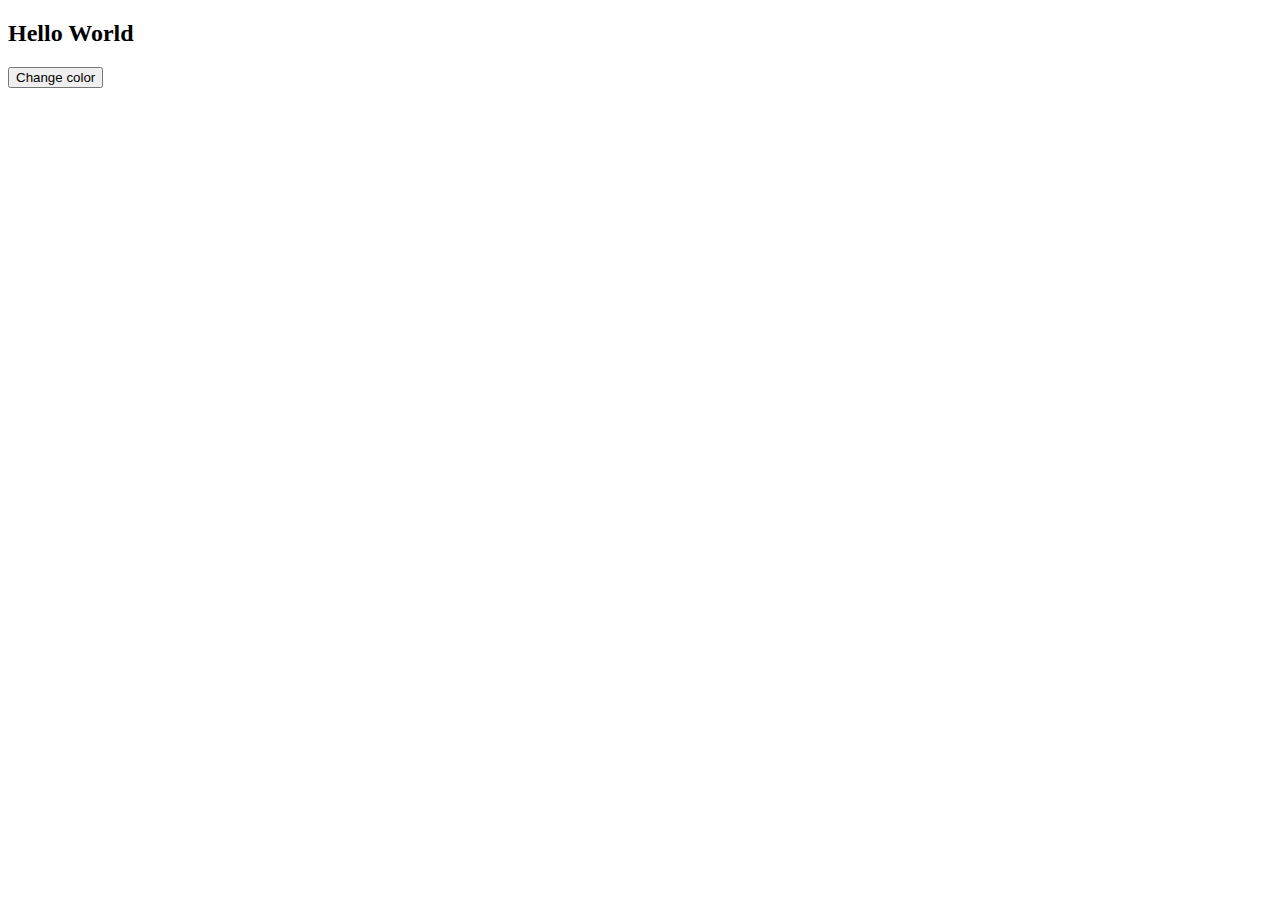
<file: index.html>
<!-- <!DOCTYPE html>
<html lang="en">
<head>
    <meta charset="UTF-8">
    <meta name="viewport" content="width=device-width, initial-scale=1.0">
    <title>Document</title>
    <script src="./function.js"></script>
    <script>
        function demo(){
            document.getElementById("name").innerHTML = "Hello Hyderabad"
        }
    </script>
</head>
<body>
    <h1 id="name">
        Hello World
    </h1><br>
    <button onclick="demo()">Change Text</button>
</body>
</html> -->
<!-- backgroundcolor -->
<!DOCTYPE html>
<html lang="en">
<head>
    <meta charset="UTF-8">
    <meta name="viewport" content="width=device-width, initial-scale=1.0">
    <title>Document</title>
    <script>
        function bgchange(){
            document.body.style.backgroundColor = "lightblue"
            document.body.style.color = "red"
        }
        
    </script>
</head>
<body>
    <h2>Hello World</h2>
    <button onclick="bgchange()">Change color</button>
</body>
</html>
</file>
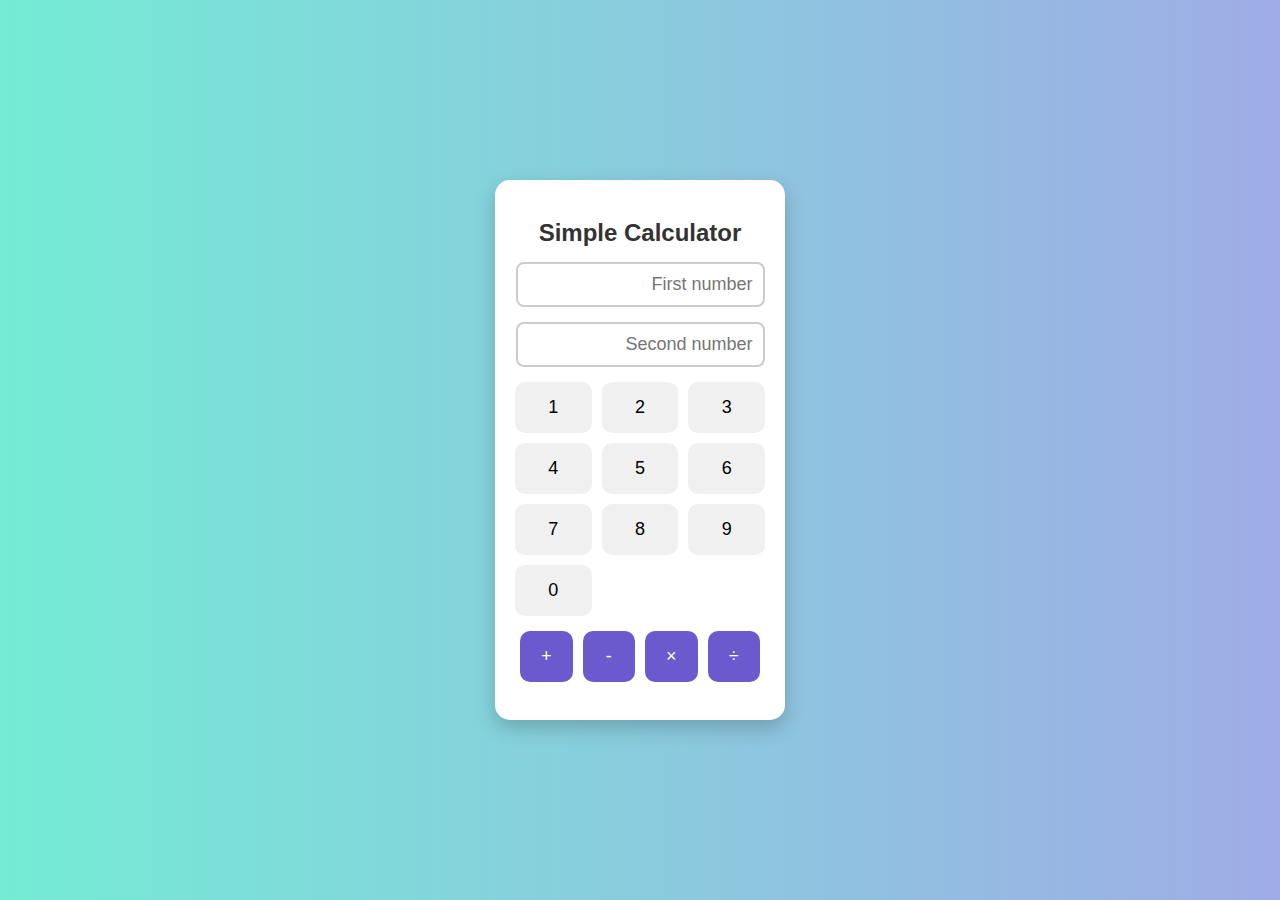
<file: cal.html>
<!DOCTYPE html>
<html>
<head>
  <title>Beautiful Calculator</title>
  <style>
    body {
      font-family: Arial, sans-serif;
      display: flex;
      justify-content: center;
      align-items: center;
      height: 100vh;
      background: linear-gradient(to right, #74ebd5, #9face6);
      margin: 0;
    }

    .calculator {
      background: #fff;
      padding: 20px;
      border-radius: 15px;
      box-shadow: 0 8px 20px rgba(0, 0, 0, 0.2);
      text-align: center;
      width: 250px;
    }

    h2 {
      margin-bottom: 15px;
      color: #333;
    }

    input {
      width: 90%;
      padding: 10px;
      margin-bottom: 15px;
      font-size: 18px;
      text-align: right;
      border: 2px solid #ccc;
      border-radius: 8px;
      outline: none;
      transition: 0.3s;
    }

    input:focus {
      border-color: #6a5acd;
    }

    .buttons {
      display: grid;
      grid-template-columns: repeat(3, 1fr);
      gap: 10px;
      margin-bottom: 15px;
    }

    .buttons button,
    .ops button {
      padding: 15px;
      font-size: 18px;
      border: none;
      border-radius: 10px;
      cursor: pointer;
      transition: 0.3s;
    }

    .buttons button {
      background: #f0f0f0;
    }

    .buttons button:hover {
      background: #dcdcdc;
    }

    .ops {
      display: flex;
      justify-content: space-between;
    }

    .ops button {
      background: #6a5acd;
      color: white;
      flex: 1;
      margin: 0 5px;
    }

    .ops button:hover {
      background: #483d8b;
    }

    #result {
      margin-top: 15px;
      font-size: 18px;
      font-weight: bold;
      color: #222;
    }
  </style>
</head>
<body>

  <div class="calculator">
    <h2>Simple Calculator</h2>

    <!-- Input boxes -->
    <input type="text" id="num1" readonly placeholder="First number">
    <input type="text" id="num2" readonly placeholder="Second number">

    <!-- Number buttons -->
    <div class="buttons">
      <button onclick="enterNumber(1)">1</button>
      <button onclick="enterNumber(2)">2</button>
      <button onclick="enterNumber(3)">3</button>
      <button onclick="enterNumber(4)">4</button>
      <button onclick="enterNumber(5)">5</button>
      <button onclick="enterNumber(6)">6</button>
      <button onclick="enterNumber(7)">7</button>
      <button onclick="enterNumber(8)">8</button>
      <button onclick="enterNumber(9)">9</button>
      <button onclick="enterNumber(0)">0</button>
    </div>

    <!-- Operation buttons -->
    <div class="ops">
      <button onclick="calculate('add')">+</button>
      <button onclick="calculate('sub')">-</button>
      <button onclick="calculate('mul')">×</button>
      <button onclick="calculate('div')">÷</button>
    </div>

    <p id="result"></p>
  </div>

  <script>
    let currentBox = "num1";

    function enterNumber(num) {
      document.getElementById(currentBox).value += num;
    }

    document.getElementById("num1").addEventListener("focus", () => currentBox = "num1");
    document.getElementById("num2").addEventListener("focus", () => currentBox = "num2");

    function calculate(op) {
      let n1 = Number(document.getElementById("num1").value);
      let n2 = Number(document.getElementById("num2").value);
      let result;

      if (op === "add") result = n1 + n2;
      if (op === "sub") result = n1 - n2;
      if (op === "mul") result = n1 * n2;
      if (op === "div") result = n2 === 0 ? "Cannot divide by 0" : n1 / n2;

      document.getElementById("result").innerText = "Result = " + result;
    }
  </script>

</body>
</html>
</file>
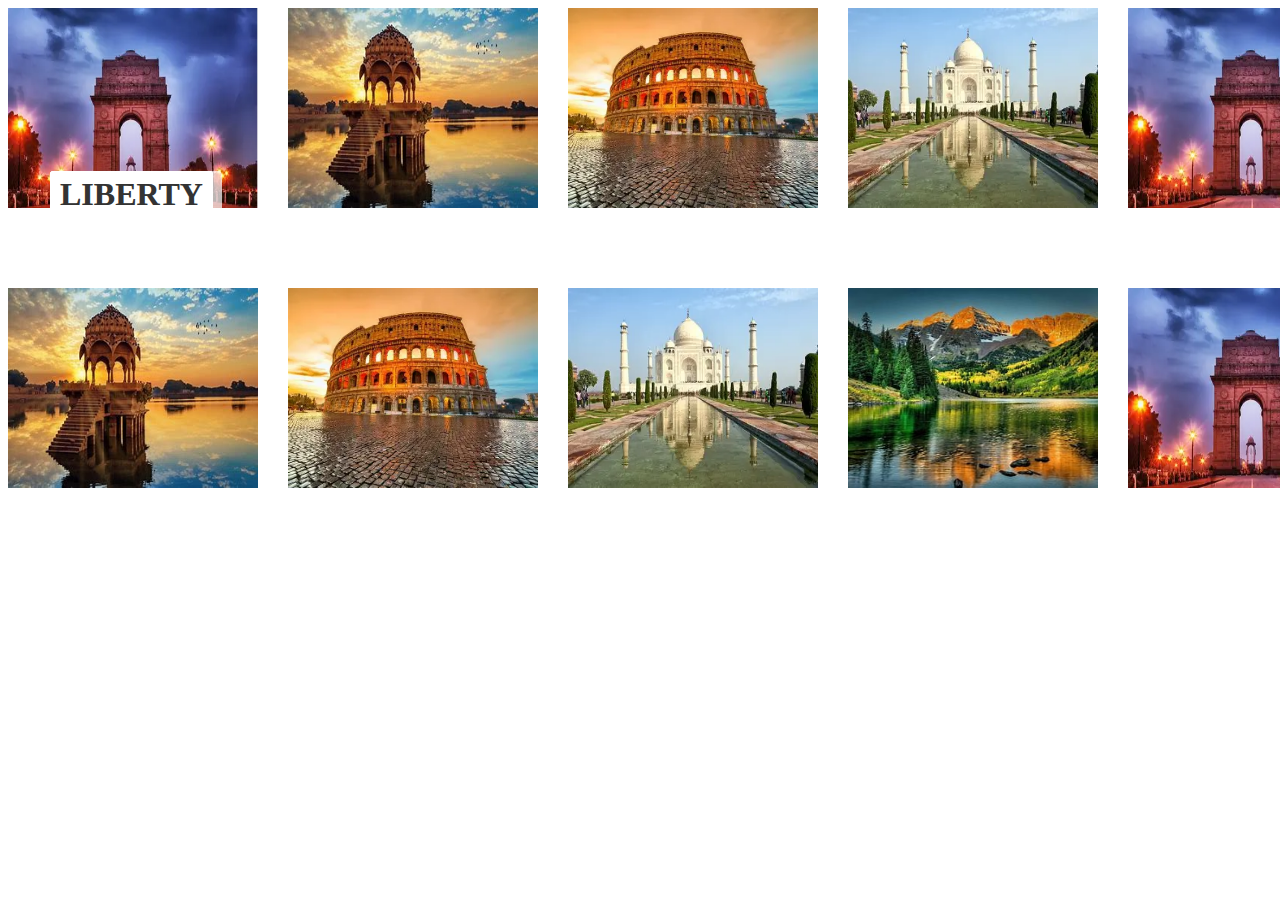
<file: index2.html>
<!DOCTYPE html>
<html lang="en">
<head>
    <meta charset="UTF-8">
    <meta name="viewport" content="width=device-width, initial-scale=1.0">
    <title>Document</title>
    <style>
         .cards{
            display: grid;
            grid-template-columns: 250px  250px 250px 250px 250px;
            grid-template-rows: 250px 250px;
            grid-gap: 30px;
         }
         .card{
            width: 250px;
            height: 250px;
            /* background-color: bisque; */

         }
         .pic{
            width: 250px;
            height: 200px;
            position: relative;
            
         }
         .image-text{
            
            
            position: absolute;
           top: 150px; 
           left: 50px; 
           color: #333; 
            background: rgba(255,255,255,0.7); 
            padding: 5px 10px;
             border-radius: 4px;
         }
    </style>
</head>
<body>
    <div class="cards">
    <div class="card"> 
        <img src="./INDIAN GATE.webp" class="pic" alt="">
        <h1 class="image-text">indian gate</h1>
    </div>
    <div class="card"> 
        <img src="./OIP.jpeg" class="pic" alt="">
        <h1 class="image-text">LIBERTY</h1>
    </div>
    <div class="card"> 
        <img src="./OIP.webp" class="pic" alt="">
        <h1 class="image-text">LIBERTY</h1>
    </div>
    <div class="card"> 
        <img src="./TAJMAHAL.webp" class="pic" alt="">
        <h1 class="image-text">LIBERTY</h1>
    </div>
    <div class="card"> 
        <img src="./INDIAN GATE.webp" class="pic" alt="">
        <h1 class="image-text">LIBERTY</h1>
    </div>
    <div class="card"> <img src="./OIP.jpeg" class="pic" alt="">
        <h1 class="image-text">LIBERTY</h1>
    </div>
    <div class="card"> <img src="./OIP.webp" class="pic" alt="">
        <h1 class="image-text">LIBERTY</h1>
    </div>
    <div class="card"> 
        <img src="./TAJMAHAL.webp" class="pic" alt="">
        <h1 class="image-text">LIBERTY</h1>
    </div>
    <div class="card"> <img src="./wall2.jpeg" class="pic" alt="">
        <h1 class="image-text">LIBERTY</h1>
    </div>
    <div class="card"> 
        <img src="./INDIAN GATE.webp" class="pic" alt="">
        <h1 class="image-text">LIBERTY</h1>
    </div>
    </div>
    

    

</body>
</html>
</file>
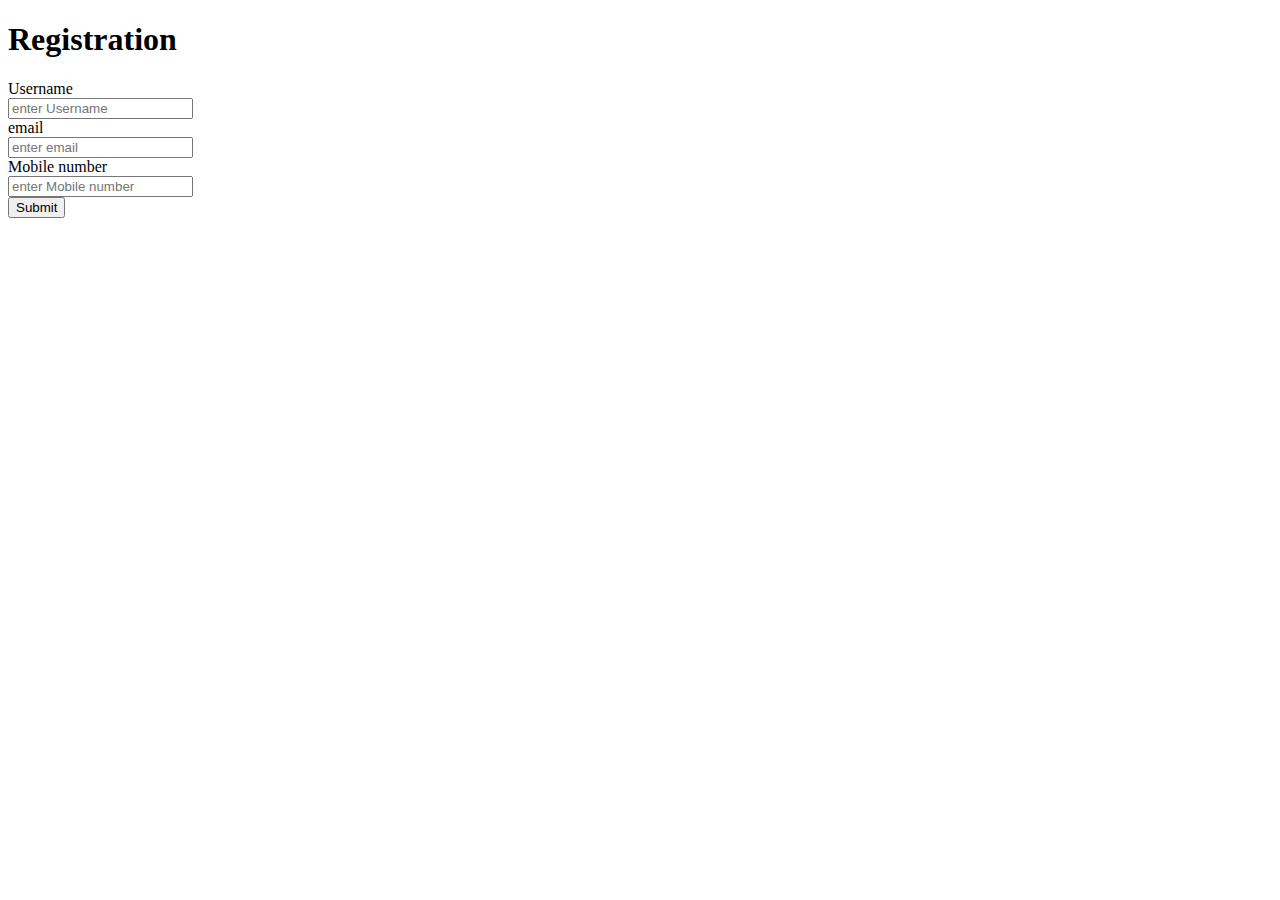
<file: registration.html>
<!DOCTYPE html>
<html lang="en">
<head>
    <meta charset="UTF-8">
    <meta name="viewport" content="width=device-width, initial-scale=1.0">
    <title>Registration Form </title>
    <style>

    </style>
   
</head>
<body>
    <form id="registrationform">
        <h1>Registration
        </h1>
        <label>Username</label>
        <br>
        <input type="name" placeholder="enter Username" id="username">
        <br>
        <label>email</label>
        <br>
        <input type="email" placeholder="enter email" id="email">
        <br>
        <label>Mobile number</label>
        <br>
        <input type="text" placeholder="enter Mobile number" id="mobile number">
        <br>
        <button type="submit">Submit</button>
    </form>
    <script>
         const form = document.getElementById("registrationform")
        form.addEventListener('submit',
            function(e){
                e.preventDefault()
                const user = document.getElementById("username").value
                const email = document.getElementById("email").value
                const mobile  = document.getElementById("mobile number").value
                console.log("you are submitted successfully")
                console.log(user,email,mobile)
                
                form.reset()

            }
        )

    </script>
</body>
</html>
</file>
